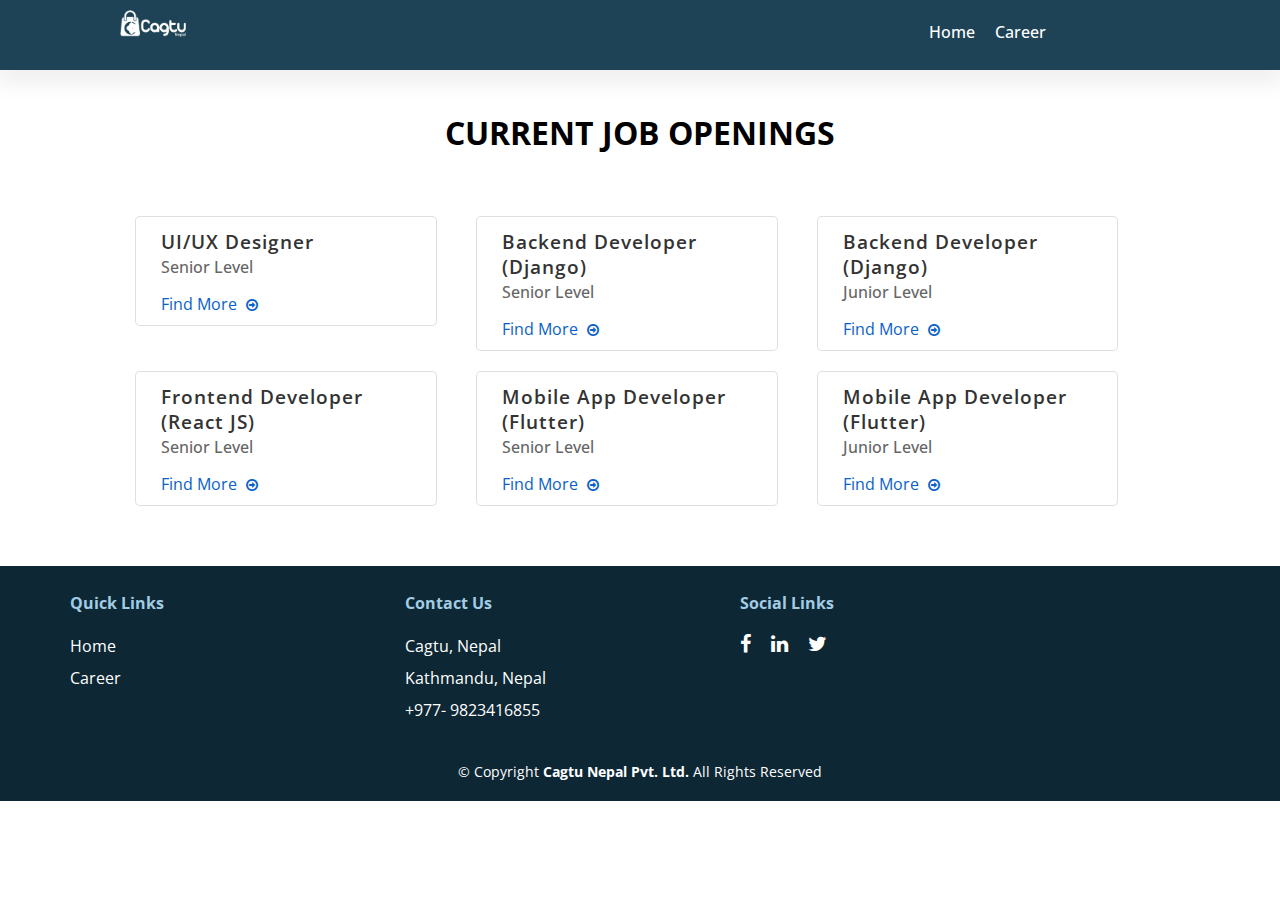
<file: index.html>
<!DOCTYPE html>
<html lang="en">
<head>
    <meta charset="UTF-8">
    <meta http-equiv="X-UA-Compatible" content="IE=edge">
    <meta name="viewport" content="width=device-width, initial-scale=1.0">
    <link rel="shortcut icon" href="images/logo.png" type="image/x-icon">
    <link rel="stylesheet" href="css/style.css">
    <link rel="stylesheet" href="css/footer.css">
    <link rel="stylesheet" href="css/general.css">
    <link rel="stylesheet" href="css/navbar.css">
    <link rel="stylesheet" href="https://cdnjs.cloudflare.com/ajax/libs/font-awesome/4.7.0/css/font-awesome.min.css">

    <!-- Primary Meta Tags -->
    <meta name="title" content="Cagtu | Careers">
    <meta name="description" content="">

    <!-- Open Graph / Facebook -->
    <meta property="og:type" content="website">
    <meta property="og:url" content="https://careers.cagtu.com/">
    <meta property="og:title" content="Career opportunities at Cagtu">
    <meta property="og:description" content="">
    <meta property="og:image" content="images/meta.png">

    <!-- Twitter -->
    <meta property="twitter:card" content="summary_large_image">
    <meta property="twitter:url" content="https://careers.cagtu.com/">
    <meta property="twitter:title" content="Career opportunities at Cagtu">
    <meta property="twitter:description" content="">
    <meta property="twitter:image" content="images/meta.png">

    <title>Cagtu | Careers</title>
</head>
<body>
    <!-- Nav Bar -->
    <div class="nav">
        <div class="container">
            <div class="nav_wrapper">
                <div class="logo">
                    <a href="https://cagtu.com/"><img src="images/logo-white.png" alt=""></a>
                </div>
                <div class="nav-links" id="nav-links">
                    <ul>
                        <a href="https://cagtu.com/"><li>Home</li></a>
                        <a href="https://careers.cagtu.com/"><li>Career</li></a>
                    </ul>
                </div>
                <div class="toggle">
                    <a href="#" class="toggle_btn" onclick="myFunc()">
                        <span class="bar"></span>
                        <span class="bar"></span>
                        <span class="bar"></span>
                    </a>
                </div>
            </div>
            <div class="nav-links-active-hide" id="nav-links-active-hide">
                <ul>
                    <a href="https://cagtu.com/"><li>Home</li></a>
                    <a href="https://careers.cagtu.com/"><li>Career</li></a>
                </ul>
            </div>
        </div>
    </div>

    <!-- Career page title -->
    <div class="section-title">
        <div class="container">
            <h1>Current job openings</h1>
        </div>
    </div> 

    <div class="cards-section">
        <div class="container">
            <div class="card-holder">
                <div class="row">
                    <div class="column">
                        <div class="content-card">
                            <div class="card-inner">
                                <h3>UI/UX Designer</h3>
                                <h4>Senior Level</h4>
                                <a href="ui.html" class="find-more">Find More <i class="fa fa-arrow-circle-o-right"></i></a>
                            </div>
                        </div>
                    </div>
                </div>
                <div class="row">
                    <div class="column">
                        <div class="content-card">
                            <div class="card-inner">
                                <h3>Backend Developer (Django)</h3>
                                <h4>Senior Level</h4>    
                                <a href="django.html" class="find-more">Find More <i class="fa fa-arrow-circle-o-right"></i></a>
                            </div>
                        </div>
                    </div>
                </div>
                <div class="row">
                    <div class="column">
                        <div class="content-card">
                            <div class="card-inner">
                                <h3>Backend Developer (Django)</h3>
                                <h4>Junior Level</h4>                                
                                <a href="django.html" class="find-more">Find More <i class="fa fa-arrow-circle-o-right"></i></a>
                            </div>
                        </div>
                    </div>
                </div>
                <div class="row">
                    <div class="column">
                        <div class="content-card">
                            <div class="card-inner">
                                <h3>Frontend Developer (React JS)</h3>
                                <h4>Senior Level</h4>                                
                                <a href="react.html" class="find-more">Find More <i class="fa fa-arrow-circle-o-right"></i></a>
                            </div>
                        </div>
                    </div>
                </div>
                <div class="row">
                    <div class="column">
                        <div class="content-card">
                            <div class="card-inner">
                                <h3>Mobile App Developer (Flutter)</h3>
                                <h4>Senior Level</h4>                                
                                <a href="flutter.html" class="find-more">Find More <i class="fa fa-arrow-circle-o-right"></i></a>
                            </div>
                        </div>
                    </div>
                </div>
                <div class="row">
                    <div class="column">
                        <div class="content-card">
                            <div class="card-inner">
                                <h3>Mobile App Developer (Flutter)</h3>
                                <h4>Junior Level</h4>                                
                                <a href="flutter.html" class="find-more">Find More <i class="fa fa-arrow-circle-o-right"></i></a>
                            </div>
                        </div>
                    </div>
                </div>
                
            </div>
        </div>
    </div>

    <!-- Footer section -->
    <div class="footer">
        <div class="container">
            <div class="upper-footer">
                <div class="footer-inner">
                    <div class="row">
                        <div class="fcolumn">
                            <h3>Quick Links</h3>
                            <ul>
                                <li><a href="https://cagtu.com/">Home</a></li>
                                <li><a href="https://careers.cagtu.com/">Career</a></li>
                            </ul>
                        </div>
                    </div>
                    <div class="row">
                        <div class="fcolumn">
                            <h3>Contact Us</h3>
                            <ul>
                                <li>Cagtu, Nepal</li>
                                <li>Kathmandu, Nepal</li>
                                <li>+977- 9823416855</li>
                            </ul>
                        </div>
                    </div>
                    <div class="row social-media">
                        <div class="fcolumn">
                            <h3>Social Links</h3>
                            <div class="social">
                                <a href="https://www.facebook.com/cagtuaustralia" target="_blank"><i class="fa fa-facebook"></i></a>
                                <a href="https://www.linkedin.com/company/cagtu/mycompany/" target="_blank"><i class="fa fa-linkedin"></i></a>
                                <a href="https://twitter.com/cagtuaustralia" target="_blank"><i class="fa fa-twitter"></i></a>
                            </div>
                        </div>
                    </div>
                </div>
            </div>
            <div class="lower-footer">
                <p>&copy; Copyright <strong> Cagtu Nepal Pvt. Ltd.</strong> All Rights Reserved</p>
            </div>
        </div>
    </div>
    
    <script src="js/nav.js"></script>
</body>
</html>
</file>
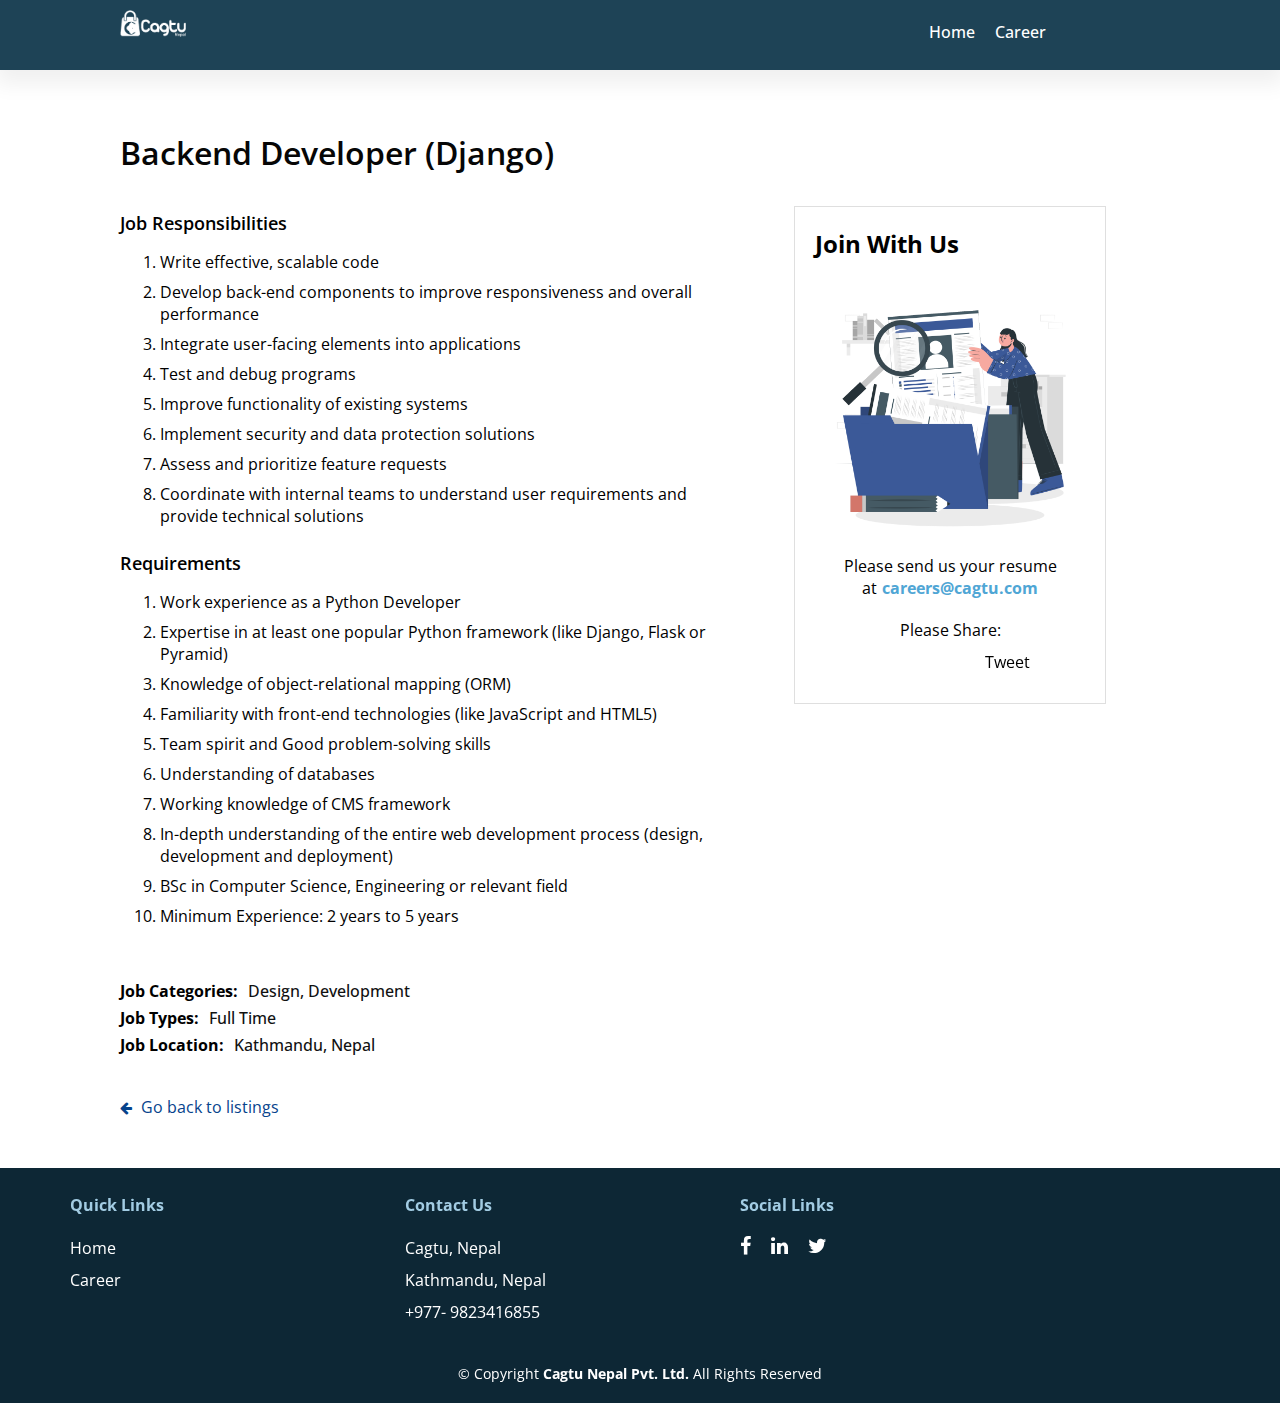
<file: django.html>
<!DOCTYPE html>
<html lang="en">
<head>
    <meta charset="UTF-8">
    <meta http-equiv="X-UA-Compatible" content="IE=edge">
    <meta name="viewport" content="width=device-width, initial-scale=1.0">
    <!-- Primary Meta Tags -->
    <title>Careers | Backend Developer</title>
    <meta name="title" content="Careers | Backend Developer">
    <meta name="description" content="">

    <!-- Open Graph / Facebook -->
    <meta property="og:type" content="website">
    <meta property="og:url" content="https://careers.cagtu.com/django.html">
    <meta property="og:title" content="We are hiring Backend Developer (Django)">
    <meta property="og:description" content="">
    <meta property="og:image" content="images/meta.png">

    <!-- Twitter -->
    <meta property="twitter:card" content="summary_large_image">
    <meta property="twitter:url" content="https://careers.cagtu.com/django.html">
    <meta property="twitter:title" content="We are hiring Backend Developer (Django)">
    <meta property="twitter:description" content="">
    <meta property="twitter:image" content="images/meta.png">

    <link rel="stylesheet" href="https://cdnjs.cloudflare.com/ajax/libs/font-awesome/4.7.0/css/font-awesome.min.css">
    <link rel="shortcut icon" href="images/logo.png" type="image/x-icon">
    <link rel="stylesheet" href="css/jobs.css">
    <link rel="stylesheet" href="css/footer.css">
    <link rel="stylesheet" href="css/general.css">
    <link rel="stylesheet" href="css/navbar.css">


    <script>
        function func(){
            var x = document.URL;
            document.getElementById("fbFrame").src = "https://www.facebook.com/plugins/share_button.php?href="+x+"&layout=button&size=small&width=94&height=20&appId"
        }
    </script>
</head>
<body onload="func();">
    <!-- Nav Bar -->
    <div class="nav">
        <div class="container">
            <div class="nav_wrapper">
                <div class="logo">
                    <a href="https://cagtu.com/"><img src="images/logo-white.png" alt=""></a>
                </div>
                <div class="nav-links" id="nav-links">
                    <ul>
                        <a href="https://cagtu.com/"><li>Home</li></a>
                        <a href="https://careers.cagtu.com/"><li>Career</li></a>
                    </ul>
                </div>
                <div class="toggle">
                    <a href="#" class="toggle_btn" onclick="myFunc()">
                        <span class="bar"></span>
                        <span class="bar"></span>
                        <span class="bar"></span>
                    </a>
                </div>
            </div>
            <div class="nav-links-active-hide" id="nav-links-active-hide">
                <ul>
                    <a href="#"><li>Home</li></a>
                    <a href="https://careers.cagtu.com/"><li>Career</li></a>
                </ul>
            </div>
        </div>
    </div>
    
    <!-- Career page title -->
    <div class="section-title">
        <div class="container">
            <h1>Backend Developer (Django)</h1>
            <div class="job-details">
                <div class="job-desc">
                    <div class="upper-desc">
                        <h2>Job Responsibilities</h2>
                        <ol>
                            <li>Write effective, scalable code</li>
                            <li>Develop back-end components to improve responsiveness and overall performance</li>
                            <li>Integrate user-facing elements into applications</li>
                            <li>Test and debug programs</li>
                            <li>Improve functionality of existing systems</li>
                            <li>Implement security and data protection solutions</li>
                            <li>Assess and prioritize feature requests</li>
                            <li>Coordinate with internal teams to understand user requirements and provide technical solutions</li>


                        </ol>
                    </div>
                    <div class="lower-desc">
                        <h2>Requirements</h2>
                        <ol>
                            <li>Work experience as a Python Developer</li>
                            <li>Expertise in at least one popular Python framework (like Django, Flask or Pyramid)</li>
                            <li>Knowledge of object-relational mapping (ORM)</li>
                            <li>Familiarity with front-end technologies (like JavaScript and HTML5)</li>
                            <li>Team spirit and Good problem-solving skills</li>
                            <li>Understanding of databases</li>
                            <li>Working knowledge of CMS framework</li>
                            <li>In-depth understanding of the entire web development process (design, development and deployment)</li>
                            <li>BSc in Computer Science, Engineering or relevant field</li>
                            <li>Minimum Experience: 2 years to 5 years</li>
                        </ol>
                    </div>
                    <div class="extra-info">
                        <p>Job Categories:<span>Design, Development</span></p>
                        <p>Job Types:<span>Full Time</span></p>
                        <p>Job Location:<span>Kathmandu, Nepal</span></p>
                    </div>
                    <div class="back">
                        <a href="https://careers.cagtu.com/"><i class="fa fa-arrow-left"></i> Go back to listings</a>
                    </div>
                </div>
                <div class="form">
                    <div class="form-wrapper">
                        <h2>Join With Us</h2>
                        <img src="images/resume.png" alt="">
                        <p>Please send us your resume at<a href="mailto:careers@cagtu.com"><strong>careers@cagtu.com</strong></a></p>
                        <!-- <p class="or">or</p> -->
                        <!-- <input type="submit" value="Apply Now"> -->

                        
                        <div class="share">
                            <p>Please Share:</p>
                            <div class="frames">
                                <iframe id="fbFrame" src="" width="94" height="20" style="border:none;overflow:hidden" scrolling="no" frameborder="0" allowfullscreen="true" allow="autoplay; clipboard-write; encrypted-media; picture-in-picture; web-share"></iframe>
                                <div class="a2a_kit a2a_default_style">
                                    <a class="a2a_button_linkedin_share" data-url="https://careers.cagtu.com/django.html"></a>
                                </div>
                                <a data-url="https://careers.cagtu.com/django.html" class="twitter-hashtag-button" data-show-count="false">Tweet</a>
                            </div>
                        </div>
                    </div>
                </div>
            </div>
        </div>
        <!-- Footer section -->
        <div class="footer">
            <div class="container">
                <div class="upper-footer">
                    <div class="footer-inner">
                        <div class="row">
                            <div class="fcolumn">
                                <h3>Quick Links</h3>
                                <ul>
                                    <li><a href="https://cagtu.com/">Home</a></li>
                                    <li><a href="https://careers.cagtu.com/">Career</a></li>
                                </ul>
                            </div>
                        </div>
                        <div class="row">
                            <div class="fcolumn">
                                <h3>Contact Us</h3>
                                <ul>
                                    <li>Cagtu, Nepal</li>
                                    <li>Kathmandu, Nepal</li>
                                    <li>+977- 9823416855</li>
                                </ul>
                            </div>
                        </div>
                        <div class="row social-media">
                            <div class="fcolumn">
                                <h3>Social Links</h3>
                                <div class="social">
                                    <a href="https://www.facebook.com/cagtuaustralia" target="_blank"><i class="fa fa-facebook"></i></a>
                                    <a href="https://www.linkedin.com/company/cagtu/mycompany/" target="_blank"><i class="fa fa-linkedin"></i></a>
                                    <a href="https://twitter.com/cagtuaustralia" target="_blank"><i class="fa fa-twitter"></i></a>
                                </div>
                            </div>
                        </div>
                    </div>
                </div>
                <div class="lower-footer">
                    <p>&copy; Copyright <strong> Cagtu Nepal Pvt. Ltd.</strong> All Rights Reserved</p>
                </div>
            </div>
        </div>
    </div> 

    <script src="js/nav.js"></script>
    <script async src="https://static.addtoany.com/menu/page.js"></script>
    <script async src="https://platform.twitter.com/widgets.js" charset="utf-8"></script>


</body>
</html>
</file>
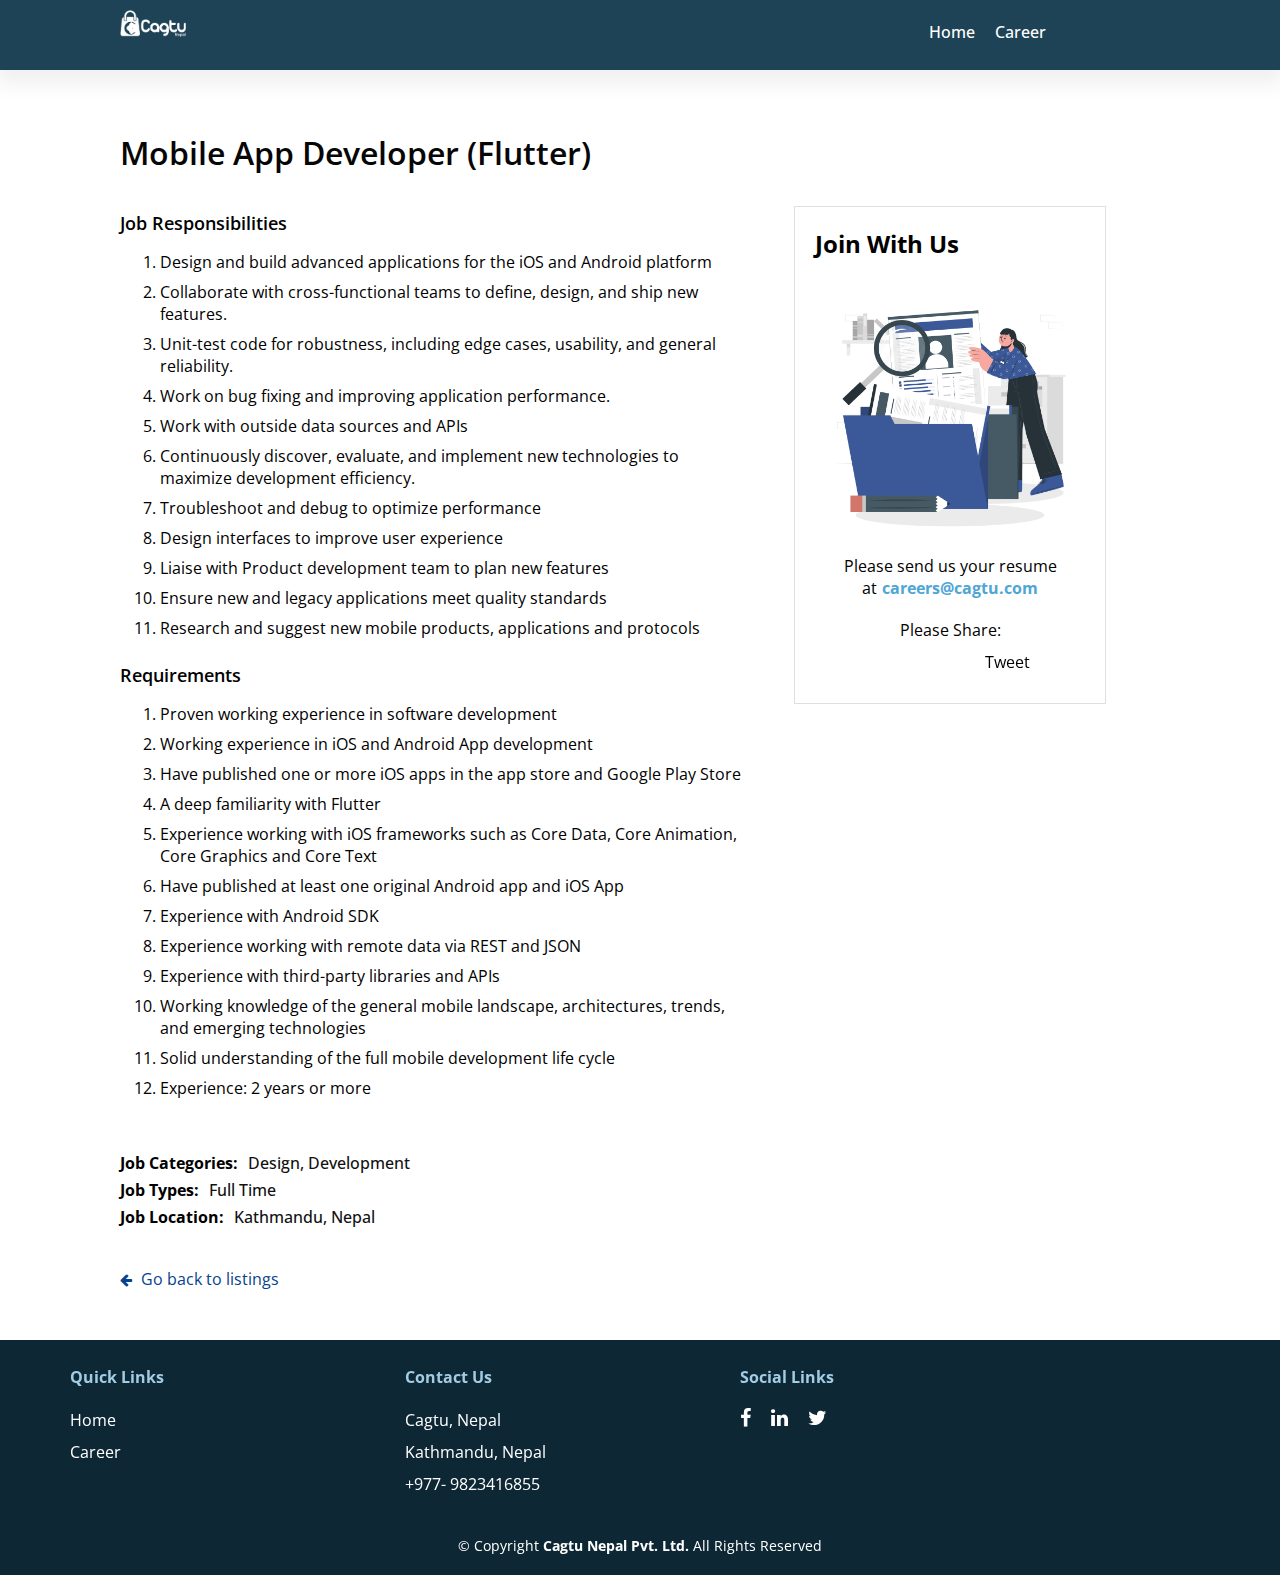
<file: flutter.html>
<!DOCTYPE html>
<html lang="en">
<head>
    <meta charset="UTF-8">
    <meta http-equiv="X-UA-Compatible" content="IE=edge">
    <meta name="viewport" content="width=device-width, initial-scale=1.0">
    <!-- Primary Meta Tags -->
    <meta name="title" content="Mobile App Developer (Flutter)">
    <meta name="description" content="">

    <!-- Open Graph / Facebook -->
    <meta property="og:type" content="website">
    <meta property="og:url" content="https://careers.cagtu.com/flutter.html">
    <meta property="og:title" content="We are hiring Mobile App Developer (Flutter)">
    <meta property="og:description" content="">
    <meta property="og:image" content="images/meta.png">

    <!-- Twitter -->
    <meta property="twitter:card" content="summary_large_image">
    <meta property="twitter:url" content="https://careers.cagtu.com/flutter.html">
    <meta property="twitter:title" content="We are hiring Mobile App Developer (Flutter)">
    <meta property="twitter:description" content="">
    <meta property="twitter:image" content="images/meta.png">

    <link rel="stylesheet" href="https://cdnjs.cloudflare.com/ajax/libs/font-awesome/4.7.0/css/font-awesome.min.css">
    <link rel="shortcut icon" href="images/logo.png" type="image/x-icon">
    <link rel="stylesheet" href="css/jobs.css">
    <link rel="stylesheet" href="css/footer.css">
    <link rel="stylesheet" href="css/general.css">
    <link rel="stylesheet" href="css/navbar.css">
    <title>Careers | Flutter</title>

    <script>
        function func(){
            var x = document.URL;
            document.getElementById("fbFrame").src = "https://www.facebook.com/plugins/share_button.php?href="+x+"&layout=button&size=small&width=94&height=20&appId"
        }
    </script>
</head>
<body onload="func();">
    <!-- Nav Bar -->
    <div class="nav">
        <div class="container">
            <div class="nav_wrapper">
                <div class="logo">
                    <a href="https://.cagtu.com/"><img src="images/logo-white.png" alt=""></a>
                </div>
                <div class="nav-links" id="nav-links">
                    <ul>
                        <a href="https://cagtu.com/"><li>Home</li></a>
                        <a href="https://careers.cagtu.com/"><li>Career</li></a>
                    </ul>
                </div>
                <div class="toggle">
                    <a href="#" class="toggle_btn" onclick="myFunc()">
                        <span class="bar"></span>
                        <span class="bar"></span>
                        <span class="bar"></span>
                    </a>
                </div>
            </div>
            <div class="nav-links-active-hide" id="nav-links-active-hide">
                <ul>
                    <a href="https://cagtu.com/"><li>Home</li></a>
                    <a href="https://careers.cagtu.com/"><li>Career</li></a>
                </ul>
            </div>
        </div>
    </div>
    
    <!-- Career page title -->
    <div class="section-title">
        <div class="container">
            <h1>Mobile App Developer (Flutter)</h1>
            <div class="job-details">
                <div class="job-desc">
                    <div class="upper-desc">
                        <h2>Job Responsibilities</h2>
                        <ol>
                            <li>Design and build advanced applications for the iOS and Android platform</li>
                            <li>Collaborate with cross-functional teams to define, design, and ship new features.</li>
                            <li>Unit-test code for robustness, including edge cases, usability, and general reliability.</li>
                            <li>Work on bug fixing and improving application performance.</li>
                            <li>Work with outside data sources and APIs</li>
                            <li>Continuously discover, evaluate, and implement new technologies to maximize development efficiency.</li>
                            <li>Troubleshoot and debug to optimize performance</li>
                            <li>Design interfaces to improve user experience</li>
                            <li>Liaise with Product development team to plan new features</li>
                            <li>Ensure new and legacy applications meet quality standards</li>
                            <li>Research and suggest new mobile products, applications and protocols</li>

                        </ol>
                    </div>
                    <div class="lower-desc">
                        <h2>Requirements</h2>
                        <ol>
                            <li>Proven working experience in software development</li>
                            <li>Working experience in iOS and Android App development</li>
                            <li>Have published one or more iOS apps in the app store and Google Play Store</li>
                            <li>A deep familiarity with Flutter</li>
                            <li>Experience working with iOS frameworks such as Core Data, Core Animation, Core Graphics and Core Text</li>
                            <li>Have published at least one original Android app and iOS App</li>
                            <li>Experience with Android SDK</li>
                            <li>Experience working with remote data via REST and JSON</li>
                            <li>Experience with third-party libraries and APIs</li>
                            <li>Working knowledge of the general mobile landscape, architectures, trends, and emerging technologies</li>
                            <li>Solid understanding of the full mobile development life cycle</li>
                            <li>Experience: 2 years or more

                        </ol>
                    </div>
                    <div class="extra-info">
                        <p>Job Categories:<span>Design, Development</span></p>
                        <p>Job Types:<span>Full Time</span></p>
                        <p>Job Location:<span>Kathmandu, Nepal</span></p>
                    </div>
                    <div class="back">
                        <a href="https://careers.cagtu.com/"><i class="fa fa-arrow-left"></i> Go back to listings</a>
                    </div>
                </div>
                <div class="form">
                    <div class="form-wrapper">
                        <h2>Join With Us</h2>
                        <img src="images/resume.png" alt="">
                        <p>Please send us your resume at<a href="mailto:careers@cagtu.com"><strong>careers@cagtu.com</strong></a></p>
                        <!-- <p class="or">or</p> -->
                        <!-- <input type="submit" value="Apply Now"> -->

                        
                        <div class="share">
                            <p>Please Share:</p>
                            <div class="frames">
                                <iframe id="fbFrame" src="" width="94" height="20" style="border:none;overflow:hidden" scrolling="no" frameborder="0" allowfullscreen="true" allow="autoplay; clipboard-write; encrypted-media; picture-in-picture; web-share"></iframe>
                                <div class="a2a_kit a2a_default_style">
                                    <a class="a2a_button_linkedin_share" data-url="https://careers.cagtu.com/flutter.html"></a>
                                </div>
                                <a data-url="https://careers.cagtu.com/flutter.html" class="twitter-hashtag-button" data-show-count="false">Tweet</a>
                            </div>
                        </div>
                    </div>
                </div>
            </div>
        </div>
        <!-- Footer section -->
        <div class="footer">
            <div class="container">
                <div class="upper-footer">
                    <div class="footer-inner">
                        <div class="row">
                            <div class="fcolumn">
                                <h3>Quick Links</h3>
                                <ul>
                                    <li><a href="https://cagtu.com/">Home</a></li>
                                    <li><a href="https://careers.cagtu.com/">Career</a></li>
                                </ul>
                            </div>
                        </div>
                        <div class="row">
                            <div class="fcolumn">
                                <h3>Contact Us</h3>
                                <ul>
                                    <li>Cagtu, Nepal</li>
                                    <li>Kathmandu, Nepal</li>
                                    <li>+977- 9823416855</li>
                                </ul>
                            </div>
                        </div>
                        <div class="row social-media">
                            <div class="fcolumn">
                                <h3>Social Links</h3>
                                <div class="social">
                                    <a href="https://www.facebook.com/cagtuaustralia" target="_blank"><i class="fa fa-facebook"></i></a>
                                    <a href="https://www.linkedin.com/company/cagtu/mycompany/" target="_blank"><i class="fa fa-linkedin"></i></a>
                                    <a href="https://twitter.com/cagtuaustralia" target="_blank"><i class="fa fa-twitter"></i></a>
                                </div>
                            </div>
                        </div>
                    </div>
                </div>
                <div class="lower-footer">
                    <p>&copy; Copyright <strong> Cagtu Nepal Pvt. Ltd.</strong> All Rights Reserved</p>
                </div>
            </div>
        </div>
    </div> 

    <script src="js/nav.js"></script>
    <script async src="https://static.addtoany.com/menu/page.js"></script>
    <script async src="https://platform.twitter.com/widgets.js" charset="utf-8"></script>

</body>
</html>
</file>
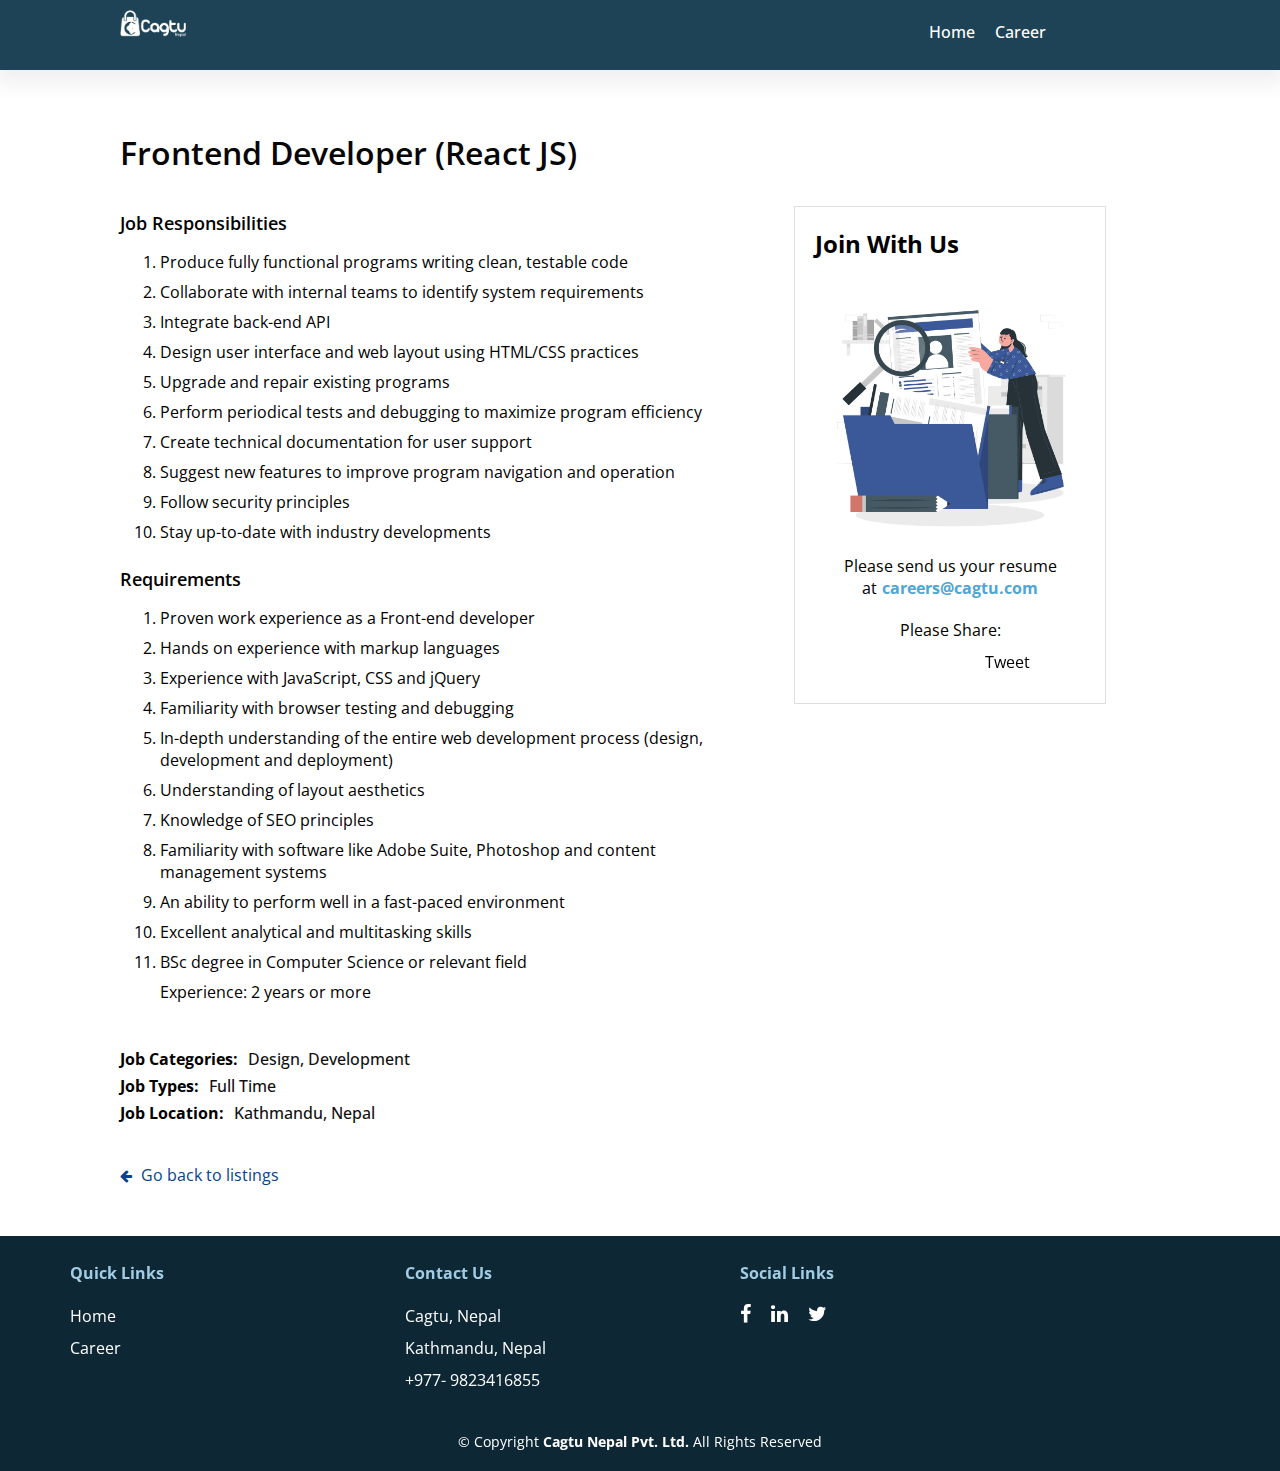
<file: react.html>
<!DOCTYPE html>
<html lang="en">
<head>
    <meta charset="UTF-8">
    <meta http-equiv="X-UA-Compatible" content="IE=edge">
    <meta name="viewport" content="width=device-width, initial-scale=1.0">
    <!-- Primary Meta Tags -->
    <meta name="title" content="Frontend Developer (React JS)">
    <meta name="description" content="">

    <!-- Open Graph / Facebook -->
    <meta property="og:type" content="website">
    <meta property="og:url" content="https://careers.cagtu.com/react.html">
    <meta property="og:title" content="We are hiring Frontend Developer (React JS)">
    <meta property="og:description" content="">
    <meta property="og:image" content="images/meta.png">

    <!-- Twitter -->
    <meta property="twitter:card" content="summary_large_image">
    <meta property="twitter:url" content="https://careers.cagtu.com/react.html">
    <meta property="twitter:title" content="We are hiring Frontend Developer (React JS)">
    <meta property="twitter:description" content="">
    <meta property="twitter:image" content="images/meta.png">

    <link rel="stylesheet" href="https://cdnjs.cloudflare.com/ajax/libs/font-awesome/4.7.0/css/font-awesome.min.css">
    <link rel="shortcut icon" href="images/logo.png" type="image/x-icon">
    <link rel="stylesheet" href="css/jobs.css">
    <link rel="stylesheet" href="css/footer.css">
    <link rel="stylesheet" href="css/general.css">
    <link rel="stylesheet" href="css/navbar.css">
    <title>Careers | Frontend Developer</title>

    <script>
        function func(){
            var x = document.URL;
            document.getElementById("fbFrame").src = "https://www.facebook.com/plugins/share_button.php?href="+x+"&layout=button&size=small&width=94&height=20&appId"
        }
    </script>
</head>
<body onload="func();">
    <!-- Nav Bar -->
    <div class="nav">
        <div class="container">
            <div class="nav_wrapper">
                <div class="logo">
                    <a href="https://cagtu.com/"><img src="images/logo-white.png" alt=""></a>
                </div>
                <div class="nav-links" id="nav-links">
                    <ul>
                        <a href="https://cagtu.com/"><li>Home</li></a>
                        <a href="https://careers.cagtu.com/"><li>Career</li></a>
                    </ul>
                </div>
                <div class="toggle">
                    <a href="#" class="toggle_btn" onclick="myFunc()">
                        <span class="bar"></span>
                        <span class="bar"></span>
                        <span class="bar"></span>
                    </a>
                </div>
            </div>
            <div class="nav-links-active-hide" id="nav-links-active-hide">
                <ul>
                    <a href="https://cagtu.com/"><li>Home</li></a>
                    <a href="https://careers.cagtu.com/"><li>Career</li></a>
                </ul>
            </div>
        </div>
    </div>
    
    <!-- Career page title -->
    <div class="section-title">
        <div class="container">
            <h1>Frontend Developer (React JS)</h1>
            <div class="job-details">
                <div class="job-desc">
                    <div class="upper-desc">
                        <h2>Job Responsibilities</h2>
                        <ol>
                            <li>Produce fully functional programs writing clean, testable code</li>
                            <li>Collaborate with internal teams to identify system requirements</li>
                            <li>Integrate back-end API</li>
                            <li>Design user interface and web layout using HTML/CSS practices</li>
                            <li>Upgrade and repair existing programs</li>
                            <li>Perform periodical tests and debugging to maximize program efficiency</li>
                            <li>Create technical documentation for user support</li>
                            <li>Suggest new features to improve program navigation and operation</li>
                            <li>Follow security principles</li>
                            <li>Stay up-to-date with industry developments</li>
                        </ol>
                    </div>
                    <div class="lower-desc">
                        <h2>Requirements</h2>
                        <ol>
                            <li>Proven work experience as a Front-end developer</li>
                            <li>Hands on experience with markup languages</li>
                            <li>Experience with JavaScript, CSS and jQuery</li>
                            <li>Familiarity with browser testing and debugging</li>
                            <li>In-depth understanding of the entire web development process (design, development and deployment)</li>
                            <li>Understanding of layout aesthetics</li>
                            <li>Knowledge of SEO principles</li>
                            <li>Familiarity with software like Adobe Suite, Photoshop and content management systems</li>
                            <li>An ability to perform well in a fast-paced environment</li>
                            <li>Excellent analytical and multitasking skills</li>
                            <li>BSc degree in Computer Science or relevant field</li>
Experience: 2 years or more
                        </ol>
                    </div>
                    <div class="extra-info">
                        <p>Job Categories:<span>Design, Development</span></p>
                        <p>Job Types:<span>Full Time</span></p>
                        <p>Job Location:<span>Kathmandu, Nepal</span></p>
                    </div>
                    <div class="back">
                        <a href="https://careers.cagtu.com/"><i class="fa fa-arrow-left"></i> Go back to listings</a>
                    </div>
                </div>
                <div class="form">
                    <div class="form-wrapper">
                        <h2>Join With Us</h2>
                        <img src="images/resume.png" alt="">
                        <p>Please send us your resume at<a href="mailto:careers@cagtu.com"><strong>careers@cagtu.com</strong></a></p>
                        <!-- <p class="or">or</p> -->
                        <!-- <input type="submit" value="Apply Now"> -->

                        
                        <div class="share">
                            <p>Please Share:</p>
                            <div class="frames">
                                <iframe id="fbFrame" src="" width="94" height="20" style="border:none;overflow:hidden" scrolling="no" frameborder="0" allowfullscreen="true" allow="autoplay; clipboard-write; encrypted-media; picture-in-picture; web-share"></iframe>
                                <div class="a2a_kit a2a_default_style">
                                    <a class="a2a_button_linkedin_share" data-url="https://careers.cagtu.com/react.html"></a>
                                </div>
                                <!-- <iframe id="twitterFrame" allowtransparency="true" frameborder="0" scrolling="no" src="https://platform.twitter.com/widgets/tweet_button.html?size=medium" style="width:130px; height:20px;"></iframe> -->
                                <a data-url="https://careers.cagtu.com/react.html" class="twitter-hashtag-button" data-show-count="false">Tweet</a>
                            </div>
                        </div>
                    </div>
                </div>
            </div>
        </div>
        <!-- Footer section -->
        <div class="footer">
            <div class="container">
                <div class="upper-footer">
                    <div class="footer-inner">
                        <div class="row">
                            <div class="fcolumn">
                                <h3>Quick Links</h3>
                                <ul>
                                    <li><a href="https://cagtu.com/">Home</a></li>
                                    <li><a href="https://careers.cagtu.com/">Career</a></li>
                                </ul>
                            </div>
                        </div>
                        <div class="row">
                            <div class="fcolumn">
                                <h3>Contact Us</h3>
                                <ul>
                                    <li>Cagtu, Nepal</li>
                                    <li>Kathmandu, Nepal</li>
                                    <li>+977- 9823416855</li>
                                </ul>
                            </div>
                        </div>
                        <div class="row social-media">
                            <div class="fcolumn">
                                <h3>Social Links</h3>
                                <div class="social">
                                    <a href="https://www.facebook.com/cagtuaustralia" target="_blank"><i class="fa fa-facebook"></i></a>
                                    <a href="https://www.linkedin.com/company/cagtu/mycompany/" target="_blank"><i class="fa fa-linkedin"></i></a>
                                    <a href="https://twitter.com/cagtuaustralia" target="_blank"><i class="fa fa-twitter"></i></a>
                                </div>
                            </div>
                        </div>
                    </div>
                </div>
                <div class="lower-footer">
                    <p>&copy; Copyright <strong> Cagtu Nepal Pvt. Ltd.</strong> All Rights Reserved</p>
                </div>
            </div>
        </div>
    </div> 

    <script src="js/nav.js"></script>
    <script async src="https://static.addtoany.com/menu/page.js"></script>
    <script async src="https://platform.twitter.com/widgets.js" charset="utf-8"></script>

</body>
</html>
</file>
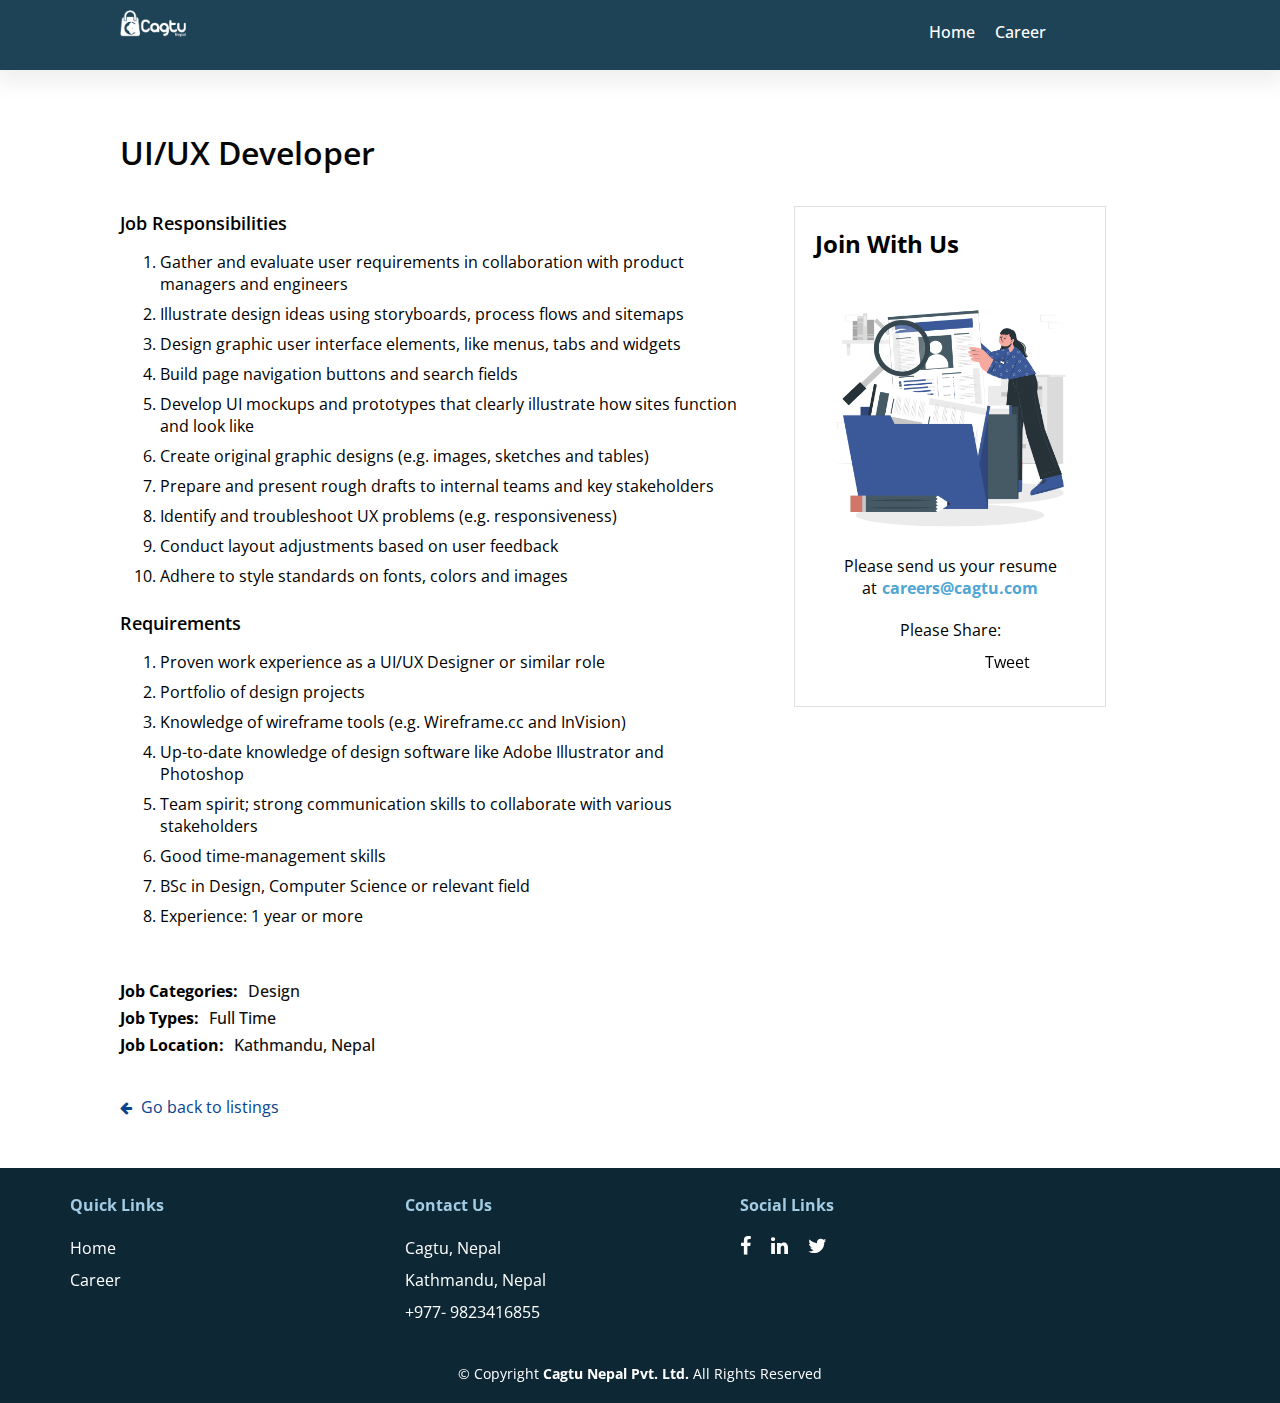
<file: ui.html>
<!DOCTYPE html>
<html lang="en">
<head>
    <meta charset="UTF-8">
    <meta http-equiv="X-UA-Compatible" content="IE=edge">
    <meta name="viewport" content="width=device-width, initial-scale=1.0">

    <!-- Primary Meta Tags -->
    <title>UI/UX Designer</title>
    <meta name="title" content="UI/UX Designer">
    <meta name="description" content="">

    <!-- Open Graph / Facebook -->
    <meta property="og:type" content="website">
    <meta property="og:url" content="https://careers.cagtu.com/ui.html">
    <meta property="og:title" content="We are hiring UI/UX Designer">
    <meta property="og:description" content="">
    <meta property="og:image" content="images/meta.png">

    <!-- Twitter -->
    <meta property="twitter:card" content="summary_large_image">
    <meta property="twitter:url" content="https://careers.cagtu.com/ui.html">
    <meta property="twitter:title" content="We are hiring UI/UX Designer">
    <meta property="twitter:description" content="">
    <meta property="twitter:image" content="images/meta.png">

    <link rel="stylesheet" href="https://cdnjs.cloudflare.com/ajax/libs/font-awesome/4.7.0/css/font-awesome.min.css">
    <link rel="shortcut icon" href="images/logo.png" type="image/x-icon">
    <link rel="stylesheet" href="css/jobs.css">
    <link rel="stylesheet" href="css/footer.css">
    <link rel="stylesheet" href="css/general.css">
    <link rel="stylesheet" href="css/navbar.css">
    <title>Careers | UI/UX Designer</title>

    <script>
        function func(){
            var x = document.URL;
            document.getElementById("fbFrame").src = "https://www.facebook.com/plugins/share_button.php?href="+x+"&layout=button&size=small&width=94&height=20&appId"
        }
    </script>
    <script src="https://platform.linkedin.com/in.js" type="text/javascript">lang: en_US</script>
    <script type="IN/Share" data-url="https://www.linkedin.com"></script>
</head>
<body onload="func()">
    <!-- Nav Bar -->
    <div class="nav">
        <div class="container">
            <div class="nav_wrapper">
                <div class="logo">
                    <a href="index.html"><img src="images/logo-white.png" alt=""></a>
                </div>
                <div class="nav-links" id="nav-links">
                    <ul>
                        <a href="https://cagtu.com/"><li>Home</li></a>
                        <a href="https://careers.cagtu.com/"><li>Career</li></a>
                    </ul>
                </div>
                <div class="toggle">
                    <a href="#" class="toggle_btn" onclick="myFunc()">
                        <span class="bar"></span>
                        <span class="bar"></span>
                        <span class="bar"></span>
                    </a>
                </div>
            </div>
            <div class="nav-links-active-hide" id="nav-links-active-hide">
                <ul>
                    <a href="https://cagtu.com/"><li>Home</li></a>
                    <a href="https://careers.cagtu.com/"><li>Career</li></a>
                </ul>
            </div>
        </div>
    </div>
    
    <!-- Career page title -->
    <div class="section-title">
        <div class="container">
            <h1>UI/UX Developer</h1>

            <div class="job-details">
                <div class="job-desc">
                    <div class="upper-desc">
                        <h2>Job Responsibilities</h2>
                        <ol>
                            <li>Gather and evaluate user requirements in collaboration with product managers and engineers</li>
                            <li>Illustrate design ideas using storyboards, process flows and sitemaps</li>
                            <li>Design graphic user interface elements, like menus, tabs and widgets</li>
                            <li>Build page navigation buttons and search fields</li>
                            <li>Develop UI mockups and prototypes that clearly illustrate how sites function and look like</li>
                            <li>Create original graphic designs (e.g. images, sketches and tables)</li>
                            <li>Prepare and present rough drafts to internal teams and key stakeholders</li>
                            <li>Identify and troubleshoot UX problems (e.g. responsiveness)</li>
                            <li>Conduct layout adjustments based on user feedback</li>
                            <li>Adhere to style standards on fonts, colors and images</li>

                        </ol>
                    </div>
                    <div class="lower-desc">
                        <h2>Requirements</h2>
                        <ol>
                            <li>Proven work experience as a UI/UX Designer or similar role</li>
                            <li>Portfolio of design projects</li>
                            <li>Knowledge of wireframe tools (e.g. Wireframe.cc and InVision)</li>
                            <li>Up-to-date knowledge of design software like Adobe Illustrator and Photoshop</li>
                            <li>Team spirit; strong communication skills to collaborate with various stakeholders</li>
                            <li>Good time-management skills</li>
                            <li>BSc in Design, Computer Science or relevant field</li>
                            <li>Experience: 1 year or more</li>

                        </ol>
                    </div>
                    <div class="extra-info">
                        <p>Job Categories:<span>Design</span></p>
                        <p>Job Types:<span>Full Time</span></p>
                        <p>Job Location:<span>Kathmandu, Nepal</span></p>
                    </div>
                    <div class="back">
                        <a href="https://careers.cagtu.com/"><i class="fa fa-arrow-left"></i> Go back to listings</a>
                    </div>
                </div>
                <div class="form">
                    <div class="form-wrapper">
                        <h2>Join With Us</h2>
                        <img src="images/resume.png" alt="">
                        <p>Please send us your resume at<a href="mailto:careers@cagtu.com"><strong>careers@cagtu.com</strong></a></p>
                        <!-- <p class="or">or</p> -->
                        <!-- <input type="submit" value="Apply Now"> -->

                        
                        <div class="share">
                            <p>Please Share:</p>
                            <div class="frames">
                                <div class="fb-iframe">
                                    <iframe id="fbFrame" src="" width="94" height="20" style="border:none;overflow:hidden" scrolling="no" frameborder="0" allowfullscreen="true" allow="autoplay; clipboard-write; encrypted-media; picture-in-picture; web-share"></iframe>

                                </div>
                                <div class="a2a_kit a2a_default_style linkedin-iframe">
                                    <a class="a2a_button_linkedin_share" data-url="https://careers.cagtu.com/ui.html"></a>
                                </div>
                                <div class="twitter-iframe">
                                    <a data-url="https://careers.cagtu.com/ui.html" class="twitter-hashtag-button" data-show-count="false">Tweet</a>
                                </div>
                            </div>
                        </div>
                        <!-- <form id="my-form" action="https://formspree.io/f/mknyowde" method="POST">
                            <div class="name">
                                <label for="fullname" name="fullname">Full name</label><span>*</span><br>
                                <input type="text">
                            </div>

                            <div class="">
                                <label for="email" name="email">Email</label><span>*</span><br>
                            <input type="text">
                            </div>

                            <div class="cover">
                                <label for="cover-letter" name="cover-letter">Cover Letter</label><span>*</span><br>
                                <input type="text">
                            </div>

                            <div class="resume">
                                <label for="resume" name="resume">Upload Resume</label><span>*</span><br>
                            <input type="file">
                            </div>

                            <div class="check">
                                <input type="checkbox">
                                <label for="lname" class="">By checking this form you agree with the storage and handling of your data by this website. *</label><br>
                            </div>
                            <input type="submit" value="Submit">
                          </form>                -->
                    </div>

                </div>
            </div>
        </div>
        <!-- Footer section -->
        <div class="footer">
            <div class="container">
                <div class="upper-footer">
                    <div class="footer-inner">
                        <div class="row">
                            <div class="fcolumn">
                                <h3>Quick Links</h3>
                                <ul>
                                    <li><a href="https://cagtu.com/">Home</a></li>
                                    <li><a href="https://careers.cagtu.com/">Career</a></li>
                                </ul>
                            </div>
                        </div>
                        <div class="row">
                            <div class="fcolumn">
                                <h3>Contact Us</h3>
                                <ul>
                                    <li>Cagtu, Nepal</li>
                                    <li>Kathmandu, Nepal</li>
                                    <li>+977- 9823416855</li>
                                </ul>
                            </div>
                        </div>
                        <div class="row social-media">
                            <div class="fcolumn">
                                <h3>Social Links</h3>
                                <div class="social">
                                    <a href="https://www.facebook.com/cagtuaustralia" target="_blank"><i class="fa fa-facebook"></i></a>
                                    <a href="https://www.linkedin.com/company/cagtu/mycompany/" target="_blank"><i class="fa fa-linkedin"></i></a>
                                    <a href="https://twitter.com/cagtuaustralia" target="_blank"><i class="fa fa-twitter"></i></a>
                                </div>
                            </div>
                        </div>
                    </div>
                </div>
                <div class="lower-footer">
                    <p>&copy; Copyright <strong> Cagtu Nepal Pvt. Ltd.</strong> All Rights Reserved</p>
                </div>
            </div>
        </div>
    </div> 

    <script src="js/nav.js"></script>
    <script async src="https://static.addtoany.com/menu/page.js"></script>
    <script async src="https://platform.twitter.com/widgets.js" charset="utf-8"></script>

</body>
</html>
</file>
<file: css/style.css>
.section-title{
    text-align: center;
    padding: 20px 0;
    margin: 0;
}
.section-title .container{
    padding: 0 50px;
}
.section-title h1{
    font-weight: 700;
    text-transform: uppercase;
}

.cards-section{
    width: 99%;
    /* border: 3px solid; */
    display: grid;
    margin: 10px 0 50px 0;
}
.card-holder{
    margin: 0 -5px;
}
.column{
    float: left;
    width: 30%;
    padding: 10px 20px;
}

.content-card{
    background-color: #fff;
    padding: 10px;
    width: 93%;
    text-align: left;
    border: 1px solid #00000020;
    border-radius: 5px;
    display: block;
    /* box-shadow: 0px 10px 20px 4px #00000010; */
}
.card-inner{
    padding: 0 15px;
}
.card-inner h3{
    color: #333;
    font-weight: 600;
    letter-spacing: 1px;
    margin: 2px 0;
}

.card-inner h4{
    color: #666;
    font-weight: 500;
    margin: 2px 0 15px 0;
}

.card-inner a{
    color: #0961C9;
    text-decoration: none;
    padding: 15px 0;
}
.card-inner a i{
    font-size: 14px;
    padding: 0 0 0 5px;
}

.card-inner a:hover{
    color: #0b3568;
}

@media only screen and (max-width: 1440px){
    .column{
        float: left;
        width: 29%;
        padding: 10px 20px;
    }
}
@media only screen and (max-width: 1164px){
    .column{
        float: left;
        width: 28%;
        padding: 10px 20px;
    }
}
@media only screen and (max-width: 912px){
    .column{
        float: left;
        width: 43%;
        padding: 10px 20px;
    }
    .content-card{
        height: 120px;
    }

@media only screen and (max-width: 820px){
    .column{
        float: left;
        width: 43%;
        padding: 10px 20px;
    }
}

@media only screen and (max-width: 768px){
    .cards-section .container{
        padding: 0 50px;
    }
    .card-holder{
        width: 100%;
    }
    .column{
        float: left;
        width: 43%;
        padding: 10px 20px;
    }
}



@media only screen and (max-width: 540px){
    .cards-section{
        width: 100%;
    }
    .cards-section .container{
        padding: 0 50px;
    }
    .card-holder{
        width: 100%;
    }
    .column{
        float: left;
        width: 100%;
        padding: 10px 20px;
    }
    
}
</file>
<file: css/footer.css>
.footer{
    margin-top: 50px;
}
.fcolumn{
    float: left;
    width: 30%;
    padding: 10px 20px;
}
.fcolumn a:hover{
    color: #73b8dd;
    transition-duration: .2s;
}
.footer{
    background-color: #0d2735;
}
.upper-footer{
    display: grid;
    color: #fff;
}

.upper-footer ul{
    list-style-type: none;
    padding: 0;
}

.upper-footer ul li{
    padding: 5px 0;
}
.upper-footer ul li a{
    color: #fff;
    text-decoration: none;
}
.upper-footer h3{
    color: #a2cce3;
    font-size: 16px;
}
.lower-footer{
    text-align: center;
}

.lower-footer p{
    color: #fff;
    font-weight: 400;
    font-size: 14px;
    margin: 0;
    padding: 10px 0 20px 0;
}
.social{
    display: inline-flex;
}

.social a{
    font-size: 20px;
    margin: 0 20px 0 0;
    color: #fff;
}
.social a:nth-child(1):hover{
    color: #3b5998;
}
.social a:nth-child(2):hover{
    color: #3b5998;
}
.social a:nth-child(3):hover{
    color: #1DA1F2;
}

@media only screen and (max-width: 1280px){
    .fcolumn{
        float: left;
        width: 25%;
        padding: 10px 20px;
    }
    .footer .container{
        padding: 0 50px;
    }

}

@media only screen and (max-width: 768px){
    .fcolumn{
        float: left;
        width: 25%;
        padding: 10px 20px;
    }
    .footer .container{
        padding: 0 50px;
    }

}

@media only screen and (max-width: 510px){
    .fcolumn{
        float: left;
        width: 100%;
        /* padding: 10px 20px; */
    }
    .footer .container{
        padding: 0 50px;
    }
}
</file>
<file: css/general.css>
@import url('https://fonts.googleapis.com/css2?family=Open+Sans:wght@400;500;600;700&display=swap');

body{
    margin: 0;
    font-family: "Open Sans", sans-serif;
    background-color: #fff;
    font-size: 16px;
}
</file>
<file: css/navbar.css>
/* Navbar */
.nav{
    background: #1e4356;
    box-shadow: 0px 10px 20px 4px #00000010;
    height: 70px;
    /* border: 3px solid red; */
    
}
.container{
    padding: 0 120px;
}

.nav_wrapper{
    display: inline-flex;
}

.logo{
    width: 20%;
}
.nav-links{
    width: 70%;
}
.nav-links ul{
    list-style-type: none;
    display: flex;
    float: right;
    padding: 5px 0;
}

.nav-links ul a{
    text-decoration: none;
    color: #fff;
    display: inline;
    padding: 0 10px;
    font-weight: 500;
}
.nav-links ul a:hover{
    color: #73b8dd;
    transition-duration: .3s;
}
.nav_wrapper img{
    /* height: 100px; */
    max-height: 40%;
    max-width: 50%;
    padding: 10px 0;
}
.toggle{
    display: none;
}
.toggle_btn{
    padding: 15px 0 0 120px;
    position: relative;
    top: 5px;
    display: inline-flex;
    flex-direction: column;
    justify-content: space-between;
    width: 30px;
    height: 21px;
}
.toggle_btn .bar{
    height: 2px;
    width: 100%;
    background-color: #fff;
    border-radius: 10px;
}
.nav-links-active{
    margin: 0;
    display: none;
    background: #1e4356;
    width: 100%;
}
.nav-links-active ul{
    list-style-type: none;
}
.nav-links-active ul li{
    margin: 5px 0;
}
.nav-links-active ul a{
    text-decoration: none;
    color: #fff;
}
.nav-links-active-hide{
    display: none;
}

@media only screen and (max-width: 768px){
    .nav .container{
        padding: 0 50px;
    }
    .nav_wrapper{
        padding: 0;
        display: flex;
    }
    .logo{
        width: 40%;
        /* padding: 5px 30px; */
    }
    .logo img{
        max-height: 60%;
    }
    
}
@media only screen and (max-width: 510px){
    /* nav bar */
    .nav{
        padding: 0;
        align-items: baseline;
    }
    .nav .container{
        padding: 0;
        display: inline;
    }
    .nav-links{
        display: none;
    }
    .nav_wrapper{
        padding: 0;
        display: flex;
    }
    .logo{
        width: 40%;
        padding: 5px 30px;
    }
    .logo img{
        max-height: 100%;
    }
    .toggle{
        width: 60%;
        display: inline-flex;
        text-align: right;
    }
    .nav-links-active{
        margin: 0;
        display: block;
        background: #1e4356;
        width: 100%;
    }
    .nav-links-active ul{
        margin: 0;
    }
    .nav-links-active ul li{
        margin: 0;
        padding: 5px 0;
    }

    /* career section */
    .section-title h1{
        font-size: 24px;

    }

}
</file>
<file: css/jobs.css>
.section-title{
    text-align: left;
    padding: 40px 0;
}
.section-title h1{
    color: #060606;
    font-weight: 600;
    font-size: 32px;
}
.job-details{
    /* border: 3px solid; */
    display: flex;
}
.job-desc{
    width: 60%;
    padding-right: 40px;
    /* border: 3px solid blue; */
}
.job-desc h2{
    font-weight: 600;
    font-size: 18px;
}
.upper-desc ol li, .lower-desc ol li{
    padding-bottom: 8px;
}
.form{
    width: 30%;
    /* border: 3px solid red; */
}

.extra-info{
    margin: 40px 0 0 0;
}
.extra-info p{
    margin: 0;
    padding: 5px 0 0 0;
    font-weight: 700;
}
.extra-info span{
    font-weight: 500;
    padding-left: 10px;
    color: #111;
}
.form{
    padding: 10px;
}
.form-wrapper{
    padding:0 20px;
    border: 1px solid #00000020;
}
.form-wrapper p{
    margin: 0;
    text-align: center;
}
.form-wrapper p a{
    text-decoration: none;
    color: #4fa6d5;
    padding: 0 0 0 5px;
}
.form-wrapper p a:hover{
    color:#45beff;
    transition-duration: .2s;
}

.form-wrapper img{
    max-width: 100%;
    /* max-height: 50%; */
}
.form-wrapper label{
    font-size: 16px;
}
.form-wrapper .or{
    color: #999;
    text-align: center;
    margin: 5px 0;
}
.form-wrapper span{
    color: #ff0000;
    margin-left: 5px;
}
.back{
    margin: 40px 0 0 0;
}

.back a{
    text-decoration: none;
    color: #06438c;
}
.back a:hover{
    text-decoration: none;
    color: #0d54ac;
}
.back a i{
    font-size: 14px;
    padding: 0 5px 0 0;
}

.form input[type="text"], input[type="email"], input[type="submit"]{
    margin:10px 0;
    width: 100%;
    padding: 12px 0;
}
.form input[type="file"]{
    /* position: absolute; */
    /* z-index: 1000; */
    opacity: 50;
    cursor: pointer;
    right: 0;
    top: 0;
    height: 100%;
    font-size: 16px;
    width: 100%;
}

.resume{
    margin-bottom: 20px;
}
.check{
    margin-top: 40px;
    display: inline;
}
.check label{
    font-size: 13px;
    font-weight: 400;
    color: #666;
    /* vertical-align: middle; */
}
.form input[type="checkbox"]{
    margin-top:10px;
    vertical-align: text-bottom;
}

input[type="submit"]{
    margin:10px 0;
    width: 100%;
    padding: 12px 0;
    border: none;
    background-color: #0961c9;
    color: #fff;
    font-size: 14px;
    border-radius: 5px;
}
input[type="submit"]:hover{
    background-color: #06438c;
    cursor: pointer;
    transition-duration: .5s;

}
.section-title{
    padding-bottom: 0;
}
.share{
    margin: 20px 0;
    text-align: center;
}
.frames{
    margin: 10px 0;
    display: inline-flex;
}
.a2a_kit{
    padding: 0;
    margin: 0 20px 0 0;
}
/* #fbFrame{
    padding: 10px 0 10px 50px;
}
#twitterFrame{
    padding: 10px 0;
} */

@media only screen and (max-width: 1156px){
    .frames{
        max-width: 100%;
        /* display: block; */
    }
    #fbFrame, .a2a_kit{
        margin: 5px 0;
        width: 33%;
        padding: 0;
    }
    #twitterFrame{
        float: left;
        margin: 5px 0;
    }
}

@media only screen and (max-width: 912px){
    .section-title{
        padding: 0;
    }
    .section-title .container{
        padding: 0 50px;
    }
    .section-title h1{
        text-align: left;
        width: 100%;
        font-weight: 600;
    }
    .job-details{
        width: 100%;
        display: block;
    }
    .job-desc{
        width: 100%;
        /* text-align: justify; */
    }
    .form{
        width: 100%;
        margin: 30px 0;
    }
    .frames{
        max-width: 100%;
        display: inline-flex;
    }
    #fbFrame, .a2a_kit{
        margin: 5px 0;
        width: 33%;
        padding: 0;
    }
    #twitterFrame{
        float: left;
        margin: 5px 0;
    }
}
@media only screen and (max-width: 430px){
    .frames{
        max-width: 100%;
        /* display: block; */
    }
    #fbFrame, .a2a_kit{
        margin: 5px 0;
        width: 33%;
        padding: 0;
    }
    #twitterFrame{
        float: left;
        margin: 5px 0;
    }
}
</file>
